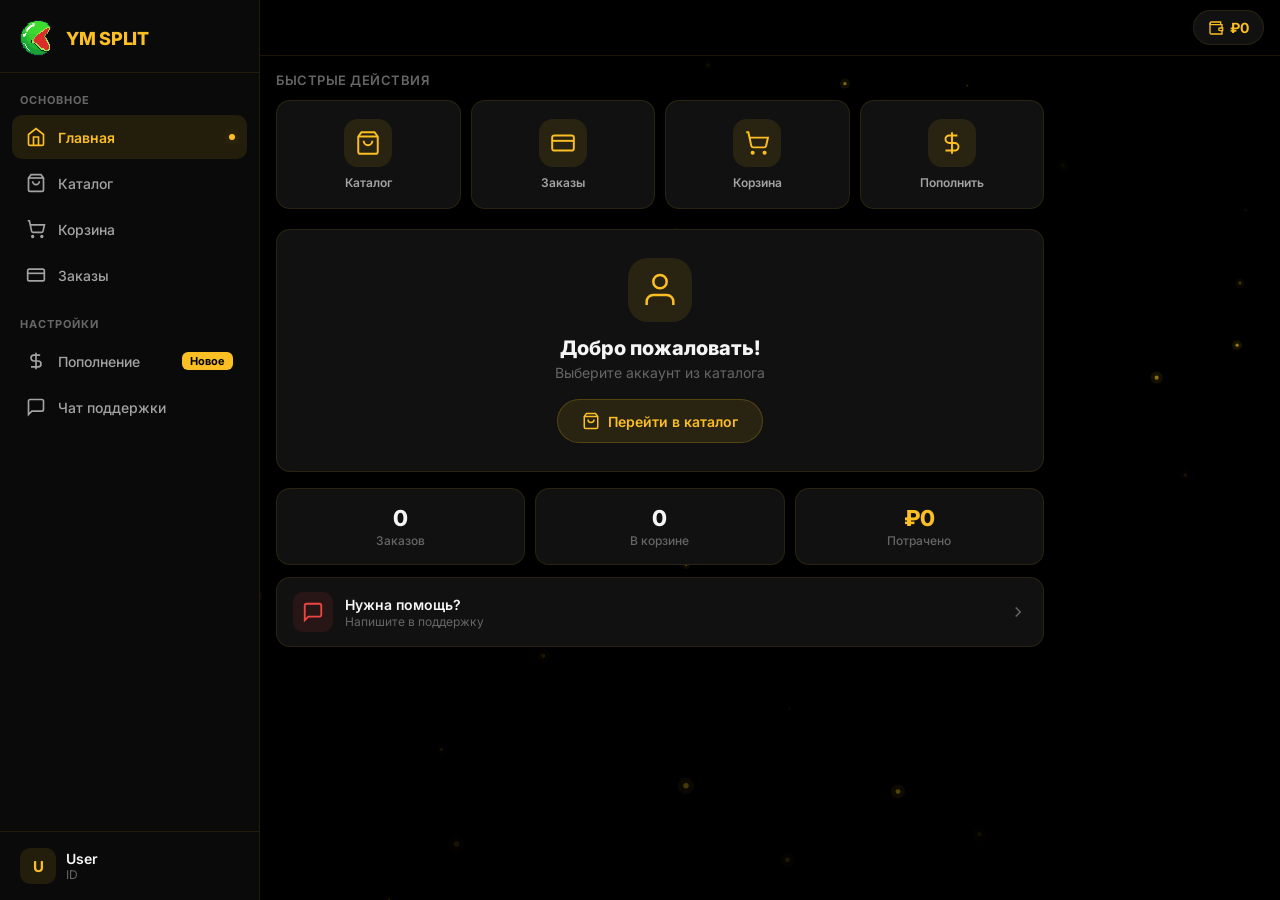
<file: index.html>
<!DOCTYPE html>
<html lang="ru">
<head>
    <meta charset="UTF-8">
    <meta name="viewport" content="width=device-width, initial-scale=1.0, maximum-scale=1.0, user-scalable=no">
    <title>YM SPLIT</title>
    <script src="https://telegram.org/js/telegram-web-app.js"></script>
    <link rel="preconnect" href="https://fonts.googleapis.com">
    <link href="https://fonts.googleapis.com/css2?family=Inter:wght@400;500;600;700;800;900&display=swap" rel="stylesheet">
    <link rel="stylesheet" href="style.css?v=5">
</head>
<body>

    <!-- Animated Particles Canvas -->
    <canvas id="particles"></canvas>

    <!-- Header -->
    <header class="header">
        <div class="header-left">
            <button class="menu-btn" id="menuBtn">
                <svg width="20" height="20" viewBox="0 0 24 24" fill="none" stroke="currentColor" stroke-width="2.5" stroke-linecap="round"><line x1="3" y1="6" x2="21" y2="6"/><line x1="3" y1="12" x2="15" y2="12"/><line x1="3" y1="18" x2="18" y2="18"/></svg>
            </button>
            <div class="logo">
                <div class="logo-icon pacman-logo">
                    <img src="logo.png" alt="YM SPLIT" width="36" height="36">
                </div>
                <div class="logo-text">YM SPLIT</div>
            </div>
        </div>
        <div class="header-right">
            <div class="balance-chip">
                <svg width="16" height="16" viewBox="0 0 24 24" fill="none" stroke="currentColor" stroke-width="2"><path d="M21 12V7H5a2 2 0 0 1 0-4h14v4"/><path d="M3 5v14a2 2 0 0 0 2 2h16v-5"/><path d="M18 12a2 2 0 0 0 0 4h4v-4z"/></svg>
                <span id="balanceAmount">₽0</span>
            </div>
        </div>
    </header>

    <!-- Page Container -->
    <main class="page-container">

        <!-- Page: Home -->
        <section class="page active" id="page-home">
            <!-- Quick Actions -->
            <div class="section-label">Быстрые действия</div>
            <div class="quick-actions">
                <div class="qa-card" data-page="catalog">
                    <div class="qa-icon">
                        <svg width="26" height="26" viewBox="0 0 24 24" fill="none" stroke="currentColor" stroke-width="1.8"><path d="M6 2 3 6v14a2 2 0 0 0 2 2h14a2 2 0 0 0 2-2V6l-3-4z"/><line x1="3" x2="21" y1="6" y2="6"/><path d="M16 10a4 4 0 0 1-8 0"/></svg>
                    </div>
                    <span>Каталог</span>
                </div>
                <div class="qa-card" data-page="orders">
                    <div class="qa-icon orange">
                        <svg width="26" height="26" viewBox="0 0 24 24" fill="none" stroke="currentColor" stroke-width="1.8"><rect width="20" height="14" x="2" y="5" rx="2"/><line x1="2" x2="22" y1="10" y2="10"/></svg>
                    </div>
                    <span>Заказы</span>
                </div>
                <div class="qa-card" data-page="cart">
                    <div class="qa-icon purple">
                        <svg width="26" height="26" viewBox="0 0 24 24" fill="none" stroke="currentColor" stroke-width="1.8"><circle cx="8" cy="21" r="1"/><circle cx="19" cy="21" r="1"/><path d="M2.05 2.05h2l2.66 12.42a2 2 0 0 0 2 1.58h9.78a2 2 0 0 0 1.95-1.57l1.65-7.43H5.12"/></svg>
                    </div>
                    <span>Корзина</span>
                </div>
                <div class="qa-card" data-page="topup">
                    <div class="qa-icon green">
                        <svg width="26" height="26" viewBox="0 0 24 24" fill="none" stroke="currentColor" stroke-width="1.8"><path d="M12 2v20M17 5H9.5a3.5 3.5 0 0 0 0 7h5a3.5 3.5 0 0 1 0 7H6"/></svg>
                    </div>
                    <span>Пополнить</span>
                </div>
            </div>

            <!-- Welcome Card -->
            <div class="welcome-card">
                <div class="welcome-icon">
                    <svg width="40" height="40" viewBox="0 0 24 24" fill="none" stroke="currentColor" stroke-width="1.5"><path d="M20 21v-2a4 4 0 0 0-4-4H8a4 4 0 0 0-4 4v2"/><circle cx="12" cy="7" r="4"/></svg>
                </div>
                <div class="welcome-title">Добро пожаловать!</div>
                <div class="welcome-sub">Выберите аккаунт из каталога</div>
                <button class="welcome-btn" data-page="catalog">
                    <svg width="18" height="18" viewBox="0 0 24 24" fill="none" stroke="currentColor" stroke-width="2"><path d="M6 2 3 6v14a2 2 0 0 0 2 2h14a2 2 0 0 0 2-2V6l-3-4z"/><line x1="3" x2="21" y1="6" y2="6"/><path d="M16 10a4 4 0 0 1-8 0"/></svg>
                    Перейти в каталог
                </button>
            </div>

            <!-- Stats -->
            <div class="stats-row">
                <div class="stat-card">
                    <div class="stat-value" id="statOrders">0</div>
                    <div class="stat-label">Заказов</div>
                </div>
                <div class="stat-card">
                    <div class="stat-value" id="statCart">0</div>
                    <div class="stat-label">В корзине</div>
                </div>
                <div class="stat-card">
                    <div class="stat-value accent" id="statSpent">₽0</div>
                    <div class="stat-label">Потрачено</div>
                </div>
            </div>

            <!-- Support Banner -->
            <div class="support-banner" data-page="support">
                <div class="support-banner-icon">
                    <svg width="22" height="22" viewBox="0 0 24 24" fill="none" stroke="currentColor" stroke-width="2"><path d="M21 15a2 2 0 0 1-2 2H7l-4 4V5a2 2 0 0 1 2-2h14a2 2 0 0 1 2 2z"/></svg>
                </div>
                <div class="support-banner-text">
                    <div class="support-banner-title">Нужна помощь?</div>
                    <div class="support-banner-sub">Напишите в поддержку</div>
                </div>
                <svg width="18" height="18" viewBox="0 0 24 24" fill="none" stroke="currentColor" stroke-width="2" style="color:var(--text3);flex-shrink:0;"><path d="M9 18l6-6-6-6"/></svg>
            </div>
        </section>

        <!-- Page: Catalog -->
        <section class="page" id="page-catalog">
            <div class="page-title">Каталог</div>
            <div class="search-wrapper">
                <svg width="18" height="18" viewBox="0 0 24 24" fill="none" stroke="currentColor" stroke-width="2"><circle cx="11" cy="11" r="8"/><path d="m21 21-4.35-4.35"/></svg>
                <input type="text" placeholder="Поиск товаров..." id="searchInput" class="search-input">
            </div>

            <!-- Categories -->
            <div class="categories-scroll" id="categoriesScroll">
                <button class="cat-chip active" data-cat="all">Все</button>
                <button class="cat-chip" data-cat="accounts">Аккаунты</button>
            </div>

            <!-- Products List -->
            <div class="products-list" id="productsList"></div>
        </section>

        <!-- Page: Cart -->
        <section class="page" id="page-cart">
            <div class="page-title">Корзина</div>
            <div class="cart-items" id="cartItems">
                <div class="empty-state" id="cartEmpty">
                    <div class="empty-icon">
                        <svg width="48" height="48" viewBox="0 0 24 24" fill="none" stroke="currentColor" stroke-width="1.2"><circle cx="8" cy="21" r="1"/><circle cx="19" cy="21" r="1"/><path d="M2.05 2.05h2l2.66 12.42a2 2 0 0 0 2 1.58h9.78a2 2 0 0 0 1.95-1.57l1.65-7.43H5.12"/></svg>
                    </div>
                    <div class="empty-title">Корзина пуста</div>
                    <div class="empty-sub">Добавьте товары из каталога</div>
                    <button class="empty-btn" data-page="catalog">Перейти в каталог</button>
                </div>
            </div>
            <div class="cart-footer" id="cartFooter">
                <div class="cart-summary">
                    <div class="cart-summary-row">
                        <span>Товаров</span>
                        <span id="cartCount">0</span>
                    </div>
                    <div class="cart-summary-row total">
                        <span>Итого</span>
                        <span id="cartTotal">₽0</span>
                    </div>
                </div>
                <button class="checkout-btn" id="checkoutBtn">Оформить заказ</button>
            </div>
        </section>

        <!-- Page: Orders -->
        <section class="page" id="page-orders">
            <div class="page-title">Мои заказы</div>
            <div class="orders-list" id="ordersList">
                <div class="empty-state">
                    <div class="empty-icon">
                        <svg width="48" height="48" viewBox="0 0 24 24" fill="none" stroke="currentColor" stroke-width="1.2"><rect width="20" height="14" x="2" y="5" rx="2"/><line x1="2" x2="22" y1="10" y2="10"/></svg>
                    </div>
                    <div class="empty-title">Нет заказов</div>
                    <div class="empty-sub">Ваши заказы появятся здесь</div>
                </div>
            </div>
        </section>

        <!-- Page: Support -->
        <section class="page" id="page-support">
            <div class="page-title">Поддержка</div>
            <div class="support-hero">
                <div class="support-hero-icon">
                    <svg width="48" height="48" viewBox="0 0 24 24" fill="none" stroke="currentColor" stroke-width="1.5"><path d="M21 15a2 2 0 0 1-2 2H7l-4 4V5a2 2 0 0 1 2-2h14a2 2 0 0 1 2 2z"/></svg>
                </div>
                <div class="support-hero-title">Нужна помощь?</div>
                <div class="support-hero-sub">Наш менеджер ответит в течение нескольких минут</div>
            </div>

            <div class="support-card">
                <div class="support-avatar">A</div>
                <div class="support-info">
                    <div class="support-name">Менеджер</div>
                    <div class="support-username">@adreatlik</div>
                </div>
                <div class="support-status-dot"></div>
            </div>

            <button class="checkout-btn support-btn" id="supportTgBtn">
                <svg width="20" height="20" viewBox="0 0 24 24" fill="none" stroke="currentColor" stroke-width="2"><path d="M21 15a2 2 0 0 1-2 2H7l-4 4V5a2 2 0 0 1 2-2h14a2 2 0 0 1 2 2z"/></svg>
                Написать в Telegram
            </button>

            <div class="support-schedule">
                <svg width="16" height="16" viewBox="0 0 24 24" fill="none" stroke="currentColor" stroke-width="2"><circle cx="12" cy="12" r="10"/><path d="M12 6v6l4 2"/></svg>
                <span>Ежедневно, 10:00 — 22:00</span>
            </div>
        </section>

        <!-- Page: Top Up -->
        <section class="page" id="page-topup">
            <div class="page-title">Пополнение</div>

            <!-- Balance Card -->
            <div class="topup-balance-card">
                <div class="topup-balance-label">Текущий баланс</div>
                <div class="topup-balance-value" id="topupBalance">₽0</div>
            </div>

            <!-- Crypto Method -->
            <div class="section-label">Способ оплаты</div>
            <div class="crypto-method">
                <div class="crypto-icon">
                    <svg width="28" height="28" viewBox="0 0 32 32" fill="none"><circle cx="16" cy="16" r="16" fill="#26A17B"/><path d="M17.922 17.383v-.002c-.11.008-.677.042-1.942.042-1.01 0-1.721-.03-1.971-.042v.003c-3.888-.171-6.79-.848-6.79-1.658 0-.809 2.902-1.486 6.79-1.66v2.644c.254.018.982.061 1.988.061 1.207 0 1.812-.05 1.925-.06v-2.643c3.88.173 6.775.85 6.775 1.658 0 .81-2.895 1.485-6.775 1.657m0-3.59v-2.366h5.414V7.819H8.595v3.608h5.414v2.365c-4.4.202-7.709 1.074-7.709 2.118 0 1.044 3.309 1.915 7.709 2.118v7.582h3.913v-7.584c4.393-.202 7.694-1.073 7.694-2.116 0-1.043-3.301-1.914-7.694-2.117" fill="white"/></svg>
                </div>
                <div class="crypto-method-info">
                    <div class="crypto-method-name">USDT (TRC-20)</div>
                    <div class="crypto-method-desc">Tether — сеть TRON</div>
                </div>
                <div class="crypto-method-badge">Крипто</div>
            </div>

            <!-- Converter -->
            <div class="section-label">Конвертер USDT → RUB</div>
            <div class="converter-card">
                <div class="converter-row">
                    <div class="converter-field">
                        <label class="converter-label">Вы отправляете</label>
                        <div class="converter-input-wrap">
                            <input type="number" class="converter-input" id="usdtInput" placeholder="0" value="10" step="0.1" min="0">
                            <div class="converter-currency">
                                <span class="converter-currency-icon usdt">$</span>
                                USDT
                            </div>
                        </div>
                    </div>

                    <div class="converter-arrow">
                        <svg width="20" height="20" viewBox="0 0 24 24" fill="none" stroke="currentColor" stroke-width="2"><path d="M12 5v14M19 12l-7 7-7-7"/></svg>
                    </div>

                    <div class="converter-field">
                        <label class="converter-label">Вы получаете</label>
                        <div class="converter-input-wrap">
                            <input type="number" class="converter-input" id="rubInput" placeholder="0" value="830" step="1" min="0">
                            <div class="converter-currency">
                                <span class="converter-currency-icon rub">₽</span>
                                RUB
                            </div>
                        </div>
                    </div>
                </div>

                <div class="converter-rate">
                    <svg width="14" height="14" viewBox="0 0 24 24" fill="none" stroke="currentColor" stroke-width="2"><circle cx="12" cy="12" r="10"/><line x1="12" x2="12" y1="8" y2="12"/><line x1="12" x2="12.01" y1="16" y2="16"/></svg>
                    <span>Курс: 1 USDT ≈ <span id="rateValue">83.00</span> ₽</span>
                </div>
            </div>

            <!-- Quick Amounts -->
            <div class="section-label">Быстрый выбор</div>
            <div class="topup-grid">
                <button class="topup-amount" data-usdt="5">5 USDT<span>≈ 415 ₽</span></button>
                <button class="topup-amount" data-usdt="10">10 USDT<span>≈ 830 ₽</span></button>
                <button class="topup-amount" data-usdt="25">25 USDT<span>≈ 2 075 ₽</span></button>
                <button class="topup-amount" data-usdt="50">50 USDT<span>≈ 4 150 ₽</span></button>
            </div>

            <!-- Pay Button -->
            <button class="checkout-btn" id="topupSubmit" style="margin-top: 12px;">
                <svg width="18" height="18" viewBox="0 0 24 24" fill="none" stroke="currentColor" stroke-width="2" style="display:inline; vertical-align:middle; margin-right:6px;"><path d="M12 2v20M17 5H9.5a3.5 3.5 0 0 0 0 7h5a3.5 3.5 0 0 1 0 7H6"/></svg>
                Пополнить баланс
            </button>
        </section>

    </main>

    <!-- Desktop Sidebar (shown on wide screens) -->
    <aside class="sidebar" id="sidebar">
        <div class="sidebar-header">
            <div class="logo">
                <div class="logo-icon pacman-logo">
                    <img src="logo.png" alt="YM SPLIT" width="36" height="36">
                </div>
                <div class="logo-text">YM SPLIT</div>
            </div>
        </div>
        <div class="sidebar-section-label">ОСНОВНОЕ</div>
        <nav class="sidebar-nav">
            <a class="sidebar-link active" data-page="home">
                <svg width="20" height="20" viewBox="0 0 24 24" fill="none" stroke="currentColor" stroke-width="2"><path d="m3 9 9-7 9 7v11a2 2 0 0 1-2 2H5a2 2 0 0 1-2-2z"/><polyline points="9,22 9,12 15,12 15,22"/></svg>
                Главная
            </a>
            <a class="sidebar-link" data-page="catalog">
                <svg width="20" height="20" viewBox="0 0 24 24" fill="none" stroke="currentColor" stroke-width="2"><path d="M6 2 3 6v14a2 2 0 0 0 2 2h14a2 2 0 0 0 2-2V6l-3-4z"/><line x1="3" x2="21" y1="6" y2="6"/><path d="M16 10a4 4 0 0 1-8 0"/></svg>
                Каталог
            </a>
            <a class="sidebar-link" data-page="cart">
                <svg width="20" height="20" viewBox="0 0 24 24" fill="none" stroke="currentColor" stroke-width="2"><circle cx="8" cy="21" r="1"/><circle cx="19" cy="21" r="1"/><path d="M2.05 2.05h2l2.66 12.42a2 2 0 0 0 2 1.58h9.78a2 2 0 0 0 1.95-1.57l1.65-7.43H5.12"/></svg>
                Корзина
                <span class="sidebar-badge" id="sidebarBadge"></span>
            </a>
            <a class="sidebar-link" data-page="orders">
                <svg width="20" height="20" viewBox="0 0 24 24" fill="none" stroke="currentColor" stroke-width="2"><rect width="20" height="14" x="2" y="5" rx="2"/><line x1="2" x2="22" y1="10" y2="10"/></svg>
                Заказы
            </a>
        </nav>
        <div class="sidebar-section-label">НАСТРОЙКИ</div>
        <nav class="sidebar-nav">
            <a class="sidebar-link" data-page="topup">
                <svg width="20" height="20" viewBox="0 0 24 24" fill="none" stroke="currentColor" stroke-width="2"><path d="M12 2v20M17 5H9.5a3.5 3.5 0 0 0 0 7h5a3.5 3.5 0 0 1 0 7H6"/></svg>
                Пополнение
                <span class="sidebar-new">Новое</span>
            </a>
            <a class="sidebar-link" data-page="support" id="supportLink">
                <svg width="20" height="20" viewBox="0 0 24 24" fill="none" stroke="currentColor" stroke-width="2"><path d="M21 15a2 2 0 0 1-2 2H7l-4 4V5a2 2 0 0 1 2-2h14a2 2 0 0 1 2 2z"/></svg>
                Чат поддержки
            </a>
        </nav>
        <div class="sidebar-footer">
            <div class="sidebar-user">
                <div class="sidebar-avatar" id="sidebarAvatar">U</div>
                <div class="sidebar-user-info">
                    <div class="sidebar-user-name" id="sidebarUserName">User</div>
                    <div class="sidebar-user-id" id="sidebarUserId">ID</div>
                </div>
            </div>
        </div>
    </aside>

    <!-- Mobile Overlay for Sidebar -->
    <div class="sidebar-overlay" id="sidebarOverlay"></div>

    <!-- Bottom Tab Bar (Mobile) -->
    <nav class="tab-bar" id="tabBar">
        <button class="tab active" data-page="home">
            <svg width="22" height="22" viewBox="0 0 24 24" fill="none" stroke="currentColor" stroke-width="2"><path d="m3 9 9-7 9 7v11a2 2 0 0 1-2 2H5a2 2 0 0 1-2-2z"/><polyline points="9,22 9,12 15,12 15,22"/></svg>
            <span>Главная</span>
        </button>
        <button class="tab" data-page="catalog">
            <svg width="22" height="22" viewBox="0 0 24 24" fill="none" stroke="currentColor" stroke-width="2"><path d="M6 2 3 6v14a2 2 0 0 0 2 2h14a2 2 0 0 0 2-2V6l-3-4z"/><line x1="3" x2="21" y1="6" y2="6"/><path d="M16 10a4 4 0 0 1-8 0"/></svg>
            <span>Каталог</span>
        </button>
        <button class="tab" data-page="cart">
            <svg width="22" height="22" viewBox="0 0 24 24" fill="none" stroke="currentColor" stroke-width="2"><circle cx="8" cy="21" r="1"/><circle cx="19" cy="21" r="1"/><path d="M2.05 2.05h2l2.66 12.42a2 2 0 0 0 2 1.58h9.78a2 2 0 0 0 1.95-1.57l1.65-7.43H5.12"/></svg>
            <span class="tab-badge" id="tabCartBadge"></span>
            <span>Корзина</span>
        </button>
        <button class="tab" data-page="orders">
            <svg width="22" height="22" viewBox="0 0 24 24" fill="none" stroke="currentColor" stroke-width="2"><rect width="20" height="14" x="2" y="5" rx="2"/><line x1="2" x2="22" y1="10" y2="10"/></svg>
            <span>Заказы</span>
        </button>
        <button class="tab" data-page="topup">
            <svg width="22" height="22" viewBox="0 0 24 24" fill="none" stroke="currentColor" stroke-width="2"><path d="M12 2v20M17 5H9.5a3.5 3.5 0 0 0 0 7h5a3.5 3.5 0 0 1 0 7H6"/></svg>
            <span>Пополнить</span>
        </button>
    </nav>

    <!-- Toast Notification -->
    <div class="toast" id="toast">
        <svg width="18" height="18" viewBox="0 0 24 24" fill="none" stroke="currentColor" stroke-width="2"><polyline points="20,6 9,17 4,12"/></svg>
        <span id="toastText">Добавлено в корзину</span>
    </div>

    <!-- Product Modal -->
    <div class="modal-overlay" id="productModal">
        <div class="modal-sheet">
            <div class="modal-handle"></div>
            <div class="modal-body" id="modalBody"></div>
        </div>
    </div>

    <!-- Payment Modal -->
    <div class="modal-overlay" id="paymentModal">
        <div class="modal-sheet payment-sheet">
            <div class="modal-handle"></div>
            <div class="payment-body">
                <div class="payment-header">
                    <div class="payment-status-icon">
                        <svg width="32" height="32" viewBox="0 0 24 24" fill="none" stroke="currentColor" stroke-width="1.5"><circle cx="12" cy="12" r="10"/><path d="M12 6v6l4 2"/></svg>
                    </div>
                    <div class="payment-title">Заявка #<span id="payReqId">—</span></div>
                    <div class="payment-subtitle">Ожидание оплаты</div>
                </div>

                <div class="payment-amount-card">
                    <div class="payment-amount-label">Отправьте ровно</div>
                    <div class="payment-amount-value" id="payAmount">0.000 USDT</div>
                    <div class="payment-amount-rub" id="payAmountRub">≈ 0 ₽</div>
                </div>

                <div class="payment-address-card">
                    <div class="payment-address-label">Адрес кошелька (TRC-20)</div>
                    <div class="payment-address" id="payAddress">—</div>
                    <button class="payment-copy-btn" id="payCopyBtn">
                        <svg width="16" height="16" viewBox="0 0 24 24" fill="none" stroke="currentColor" stroke-width="2"><rect width="14" height="14" x="8" y="8" rx="2"/><path d="M4 16c-1.1 0-2-.9-2-2V4c0-1.1.9-2 2-2h10c1.1 0 2 .9 2 2"/></svg>
                        Копировать адрес
                    </button>
                </div>

                <div class="payment-qr" id="payQR"></div>

                <div class="payment-warning">
                    <svg width="16" height="16" viewBox="0 0 24 24" fill="none" stroke="currentColor" stroke-width="2"><path d="M10.29 3.86L1.82 18a2 2 0 0 0 1.71 3h16.94a2 2 0 0 0 1.71-3L13.71 3.86a2 2 0 0 0-3.42 0z"/><line x1="12" x2="12" y1="9" y2="13"/><line x1="12" x2="12.01" y1="17" y2="17"/></svg>
                    <span>Отправьте <b>точную сумму</b>. Заявка действует 30 минут.</span>
                </div>

                <div class="payment-status" id="paymentStatus"></div>
                <button class="checkout-btn" id="payConfirmBtn">Я оплатил</button>
                <button class="payment-cancel-btn" id="payCancelBtn">Отмена</button>
            </div>
        </div>
    </div>

    <script src="app.js?v=5"></script>
</body>
</html>
</file>
<file: style.css>
* {
    margin: 0;
    padding: 0;
    box-sizing: border-box;
    -webkit-tap-highlight-color: transparent;
}

:root {
    --bg: #000000;
    --bg2: #0a0a0a;
    --surface: #111111;
    --surface2: #1a1a1a;
    --surface3: #252525;
    --border: rgba(250, 204, 21, 0.1);
    --border2: rgba(250, 204, 21, 0.2);
    --text: #f5f5f5;
    --text2: #a3a3a3;
    --text3: #666666;
    --accent: #fbbf24;
    --accent2: #f59e0b;
    --accent-dim: rgba(251, 191, 36, 0.1);
    --accent-glow: rgba(251, 191, 36, 0.3);
    --green: #fbbf24;
    --green-dim: rgba(251, 191, 36, 0.1);
    --orange: #f59e0b;
    --orange-dim: rgba(245, 158, 11, 0.1);
    --purple: #fcd34d;
    --purple-dim: rgba(252, 211, 77, 0.1);
    --red: #ef4444;
    --red-dim: rgba(239, 68, 68, 0.1);
    --radius: 14px;
    --radius-sm: 10px;
    --sidebar-width: 260px;
    --header-height: 56px;
    --tabbar-height: 68px;
    --safe-bottom: env(safe-area-inset-bottom, 0px);
}

html, body {
    font-family: 'Inter', -apple-system, BlinkMacSystemFont, sans-serif;
    background: var(--bg);
    color: var(--text);
    min-height: 100vh;
    overflow-x: hidden;
    -webkit-font-smoothing: antialiased;
}

/* ═══════════════════════════════════
   PARTICLES CANVAS
   ═══════════════════════════════════ */
#particles {
    position: fixed;
    top: 0;
    left: 0;
    width: 100%;
    height: 100%;
    z-index: 0;
    pointer-events: none;
}

/* ═══════════════════════════════════
   HEADER
   ═══════════════════════════════════ */
.header {
    position: fixed;
    top: 0;
    left: 0;
    right: 0;
    height: var(--header-height);
    z-index: 100;
    display: flex;
    align-items: center;
    justify-content: space-between;
    padding: 0 16px;
    background: rgba(0, 0, 0, 0.85);
    backdrop-filter: blur(24px);
    -webkit-backdrop-filter: blur(24px);
    border-bottom: 1px solid var(--border);
}

.header-left {
    display: flex;
    align-items: center;
    gap: 12px;
}

.menu-btn {
    width: 40px;
    height: 40px;
    border-radius: 10px;
    border: none;
    background: transparent;
    color: var(--text2);
    display: flex;
    align-items: center;
    justify-content: center;
    cursor: pointer;
    transition: all 0.2s;
}

.menu-btn:active {
    background: var(--surface2);
    transform: scale(0.92);
}

.logo {
    display: flex;
    align-items: center;
    gap: 10px;
}

.logo-icon {
    width: 36px;
    height: 36px;
    border-radius: 10px;
    background: linear-gradient(135deg, #fbbf24, #f59e0b);
    display: flex;
    align-items: center;
    justify-content: center;
    font-weight: 900;
    font-size: 18px;
    color: #000000;
}

.logo-icon.pacman-logo {
    background: transparent;
    border-radius: 0;
}

.logo-icon.pacman-logo img {
    width: 36px;
    height: 36px;
    object-fit: contain;
    image-rendering: pixelated;
}

.logo-text {
    font-size: 18px;
    font-weight: 800;
    letter-spacing: -0.3px;
    color: var(--accent);
}

.logo-text span {
    color: var(--accent);
}

.balance-chip {
    display: flex;
    align-items: center;
    gap: 6px;
    padding: 8px 14px;
    border-radius: 100px;
    background: var(--surface);
    border: 1px solid var(--border);
    color: var(--accent);
    font-size: 14px;
    font-weight: 700;
}

/* ═══════════════════════════════════
   SIDEBAR (Desktop)
   ═══════════════════════════════════ */
.sidebar {
    display: none;
    position: fixed;
    top: 0;
    left: 0;
    bottom: 0;
    width: var(--sidebar-width);
    background: var(--bg2);
    border-right: 1px solid var(--border);
    z-index: 150;
    flex-direction: column;
    padding: 0;
    overflow-y: auto;
    transition: transform 0.35s cubic-bezier(0.32, 0.72, 0, 1);
}

.sidebar-header {
    padding: 20px 20px 16px;
    border-bottom: 1px solid var(--border);
}

.sidebar-section-label {
    padding: 20px 20px 8px;
    font-size: 11px;
    font-weight: 700;
    letter-spacing: 1px;
    color: var(--text3);
}

.sidebar-nav {
    display: flex;
    flex-direction: column;
    gap: 2px;
    padding: 0 12px;
}

.sidebar-link {
    display: flex;
    align-items: center;
    gap: 12px;
    padding: 12px 14px;
    border-radius: var(--radius-sm);
    color: var(--text2);
    text-decoration: none;
    font-size: 14px;
    font-weight: 500;
    cursor: pointer;
    transition: all 0.2s;
    position: relative;
}

.sidebar-link:hover {
    background: var(--surface);
    color: var(--text);
}

.sidebar-link.active {
    background: var(--accent-dim);
    color: var(--accent);
    font-weight: 600;
}

.sidebar-link.active::before {
    content: '';
    position: absolute;
    right: 12px;
    width: 6px;
    height: 6px;
    border-radius: 50%;
    background: var(--accent);
    box-shadow: 0 0 8px var(--accent-glow);
}

.sidebar-badge {
    margin-left: auto;
    min-width: 20px;
    height: 20px;
    border-radius: 10px;
    background: var(--accent);
    color: var(--bg);
    font-size: 11px;
    font-weight: 700;
    display: none;
    align-items: center;
    justify-content: center;
    padding: 0 6px;
}

.sidebar-badge.show {
    display: flex;
}

.sidebar-new {
    margin-left: auto;
    padding: 2px 8px;
    border-radius: 6px;
    background: var(--accent);
    color: #000;
    font-size: 11px;
    font-weight: 700;
}

.sidebar-footer {
    margin-top: auto;
    padding: 16px 20px;
    border-top: 1px solid var(--border);
}

.sidebar-user {
    display: flex;
    align-items: center;
    gap: 10px;
}

.sidebar-avatar {
    width: 36px;
    height: 36px;
    border-radius: 10px;
    background: var(--accent-dim);
    color: var(--accent);
    display: flex;
    align-items: center;
    justify-content: center;
    font-weight: 700;
    font-size: 15px;
}

.sidebar-user-name {
    font-size: 14px;
    font-weight: 600;
}

.sidebar-user-id {
    font-size: 12px;
    color: var(--text3);
}

.sidebar-overlay {
    display: none;
    position: fixed;
    top: 0;
    left: 0;
    right: 0;
    bottom: 0;
    background: rgba(0,0,0,0.6);
    backdrop-filter: blur(4px);
    z-index: 140;
    opacity: 0;
    transition: opacity 0.3s;
}

.sidebar-overlay.open {
    opacity: 1;
}

/* ═══════════════════════════════════
   PAGE CONTAINER
   ═══════════════════════════════════ */
.page-container {
    position: relative;
    z-index: 1;
    padding-top: var(--header-height);
    padding-bottom: calc(var(--tabbar-height) + var(--safe-bottom) + 16px);
    min-height: 100vh;
}

.page {
    display: none;
    padding: 16px;
    animation: fadeIn 0.3s ease;
}

.page.active {
    display: block;
}

@keyframes fadeIn {
    from { opacity: 0; transform: translateY(12px); }
    to { opacity: 1; transform: translateY(0); }
}

.page-title {
    font-size: 22px;
    font-weight: 800;
    margin-bottom: 16px;
}

.section-label {
    font-size: 13px;
    font-weight: 600;
    color: var(--text3);
    text-transform: uppercase;
    letter-spacing: 0.5px;
    margin-bottom: 12px;
}

/* ═══════════════════════════════════
   QUICK ACTIONS
   ═══════════════════════════════════ */
.quick-actions {
    display: grid;
    grid-template-columns: repeat(4, 1fr);
    gap: 10px;
    margin-bottom: 20px;
}

.qa-card {
    display: flex;
    flex-direction: column;
    align-items: center;
    gap: 8px;
    padding: 18px 8px;
    border-radius: var(--radius);
    background: var(--surface);
    border: 1px solid var(--border);
    cursor: pointer;
    transition: all 0.2s;
}

.qa-card:active {
    transform: scale(0.95);
    background: var(--surface2);
}

.qa-icon {
    width: 48px;
    height: 48px;
    border-radius: 14px;
    background: var(--accent-dim);
    color: var(--accent);
    display: flex;
    align-items: center;
    justify-content: center;
    transition: all 0.3s;
}

.qa-icon.orange { background: var(--accent-dim); color: var(--accent); }
.qa-icon.purple { background: var(--accent-dim); color: var(--accent); }
.qa-icon.green { background: var(--accent-dim); color: var(--accent); }
.qa-icon.red { background: var(--red-dim); color: var(--red); }

.qa-card span {
    font-size: 12px;
    font-weight: 600;
    color: var(--text2);
}

/* ═══════════════════════════════════
   WELCOME CARD
   ═══════════════════════════════════ */
.welcome-card {
    background: var(--surface);
    border: 1px solid var(--border);
    border-radius: var(--radius);
    padding: 28px 20px;
    text-align: center;
    margin-bottom: 16px;
}

.welcome-icon {
    width: 64px;
    height: 64px;
    border-radius: 20px;
    background: var(--accent-dim);
    color: var(--accent);
    display: flex;
    align-items: center;
    justify-content: center;
    margin: 0 auto 14px;
}

.welcome-title {
    font-size: 20px;
    font-weight: 800;
    margin-bottom: 4px;
}

.welcome-sub {
    font-size: 14px;
    color: var(--text3);
    margin-bottom: 18px;
}

.welcome-btn {
    display: inline-flex;
    align-items: center;
    gap: 8px;
    padding: 12px 24px;
    border-radius: 100px;
    border: 1px solid var(--border2);
    background: var(--accent-dim);
    color: var(--accent);
    font-size: 14px;
    font-weight: 600;
    font-family: inherit;
    cursor: pointer;
    transition: all 0.2s;
}

.welcome-btn:active {
    transform: scale(0.96);
    background: rgba(34, 211, 238, 0.2);
}

/* ═══════════════════════════════════
   STATS ROW
   ═══════════════════════════════════ */
.stats-row {
    display: grid;
    grid-template-columns: repeat(3, 1fr);
    gap: 10px;
}

.stat-card {
    background: var(--surface);
    border: 1px solid var(--border);
    border-radius: var(--radius);
    padding: 16px;
    text-align: center;
}

.stat-value {
    font-size: 22px;
    font-weight: 800;
    color: var(--text);
    margin-bottom: 2px;
}

.stat-value.accent { color: var(--accent); }

.stat-label {
    font-size: 12px;
    color: var(--text3);
    font-weight: 500;
}

/* ═══════════════════════════════════
   SEARCH
   ═══════════════════════════════════ */
.search-wrapper {
    display: flex;
    align-items: center;
    gap: 10px;
    padding: 12px 16px;
    border-radius: var(--radius);
    background: var(--surface);
    border: 1px solid var(--border);
    margin-bottom: 14px;
    color: var(--text3);
    transition: border-color 0.2s;
}

.search-wrapper:focus-within {
    border-color: var(--accent);
}

.search-input {
    flex: 1;
    border: none;
    background: transparent;
    color: var(--text);
    font-size: 15px;
    font-family: inherit;
    outline: none;
}

.search-input::placeholder { color: var(--text3); }

/* ═══════════════════════════════════
   CATEGORIES
   ═══════════════════════════════════ */
.categories-scroll {
    display: flex;
    gap: 8px;
    overflow-x: auto;
    padding-bottom: 14px;
    scrollbar-width: none;
    -ms-overflow-style: none;
}

.categories-scroll::-webkit-scrollbar { display: none; }

.cat-chip {
    flex-shrink: 0;
    padding: 8px 18px;
    border-radius: 100px;
    border: 1px solid var(--border);
    background: var(--surface);
    color: var(--text2);
    font-size: 13px;
    font-weight: 600;
    font-family: inherit;
    cursor: pointer;
    transition: all 0.2s;
}

.cat-chip:active { transform: scale(0.95); }

.cat-chip.active {
    background: var(--accent);
    color: var(--bg);
    border-color: var(--accent);
}

/* ═══════════════════════════════════
   PRODUCT CARDS
   ═══════════════════════════════════ */
.products-list {
    display: flex;
    flex-direction: column;
    gap: 10px;
}

.product-card {
    display: flex;
    gap: 14px;
    padding: 14px;
    border-radius: var(--radius);
    background: var(--surface);
    border: 1px solid var(--border);
    cursor: pointer;
    transition: all 0.2s;
    animation: fadeIn 0.4s ease both;
}

.product-card:active {
    transform: scale(0.98);
    background: var(--surface2);
}

.product-img {
    width: 72px;
    height: 72px;
    border-radius: var(--radius-sm);
    background: var(--surface2);
    display: flex;
    align-items: center;
    justify-content: center;
    font-size: 32px;
    flex-shrink: 0;
    position: relative;
    overflow: hidden;
}

.product-img .tag {
    position: absolute;
    top: 4px;
    left: 4px;
    padding: 2px 6px;
    border-radius: 4px;
    font-size: 9px;
    font-weight: 700;
    background: var(--accent);
    color: var(--bg);
}

.product-img .tag.sale { background: var(--red); color: white; }
.product-img .tag.top { background: var(--orange); color: white; }

.product-info {
    flex: 1;
    min-width: 0;
    display: flex;
    flex-direction: column;
    justify-content: center;
}

.product-name {
    font-size: 15px;
    font-weight: 600;
    margin-bottom: 3px;
    white-space: nowrap;
    overflow: hidden;
    text-overflow: ellipsis;
}

.product-desc {
    font-size: 12px;
    color: var(--text3);
    margin-bottom: 6px;
    display: -webkit-box;
    -webkit-line-clamp: 1;
    -webkit-box-orient: vertical;
    overflow: hidden;
}

.product-bottom {
    display: flex;
    align-items: center;
    justify-content: space-between;
}

.product-price {
    font-size: 16px;
    font-weight: 800;
    color: var(--accent);
}

.product-old-price {
    font-size: 12px;
    color: var(--text3);
    text-decoration: line-through;
    margin-left: 6px;
}

.product-add-btn {
    width: 36px;
    height: 36px;
    border-radius: 10px;
    border: none;
    background: var(--accent-dim);
    color: var(--accent);
    font-size: 20px;
    display: flex;
    align-items: center;
    justify-content: center;
    cursor: pointer;
    transition: all 0.2s;
}

.product-add-btn:active {
    transform: scale(0.88);
    background: var(--accent);
    color: var(--bg);
}

.product-add-btn.added {
    background: var(--green);
    color: white;
}

.product-qty-controls {
    display: flex;
    align-items: center;
    gap: 0;
    background: var(--surface2);
    border: 1px solid var(--border2);
    border-radius: 10px;
    overflow: hidden;
    height: 36px;
}

.pqc-btn {
    width: 32px;
    height: 36px;
    border: none;
    background: transparent;
    color: var(--accent);
    font-size: 18px;
    font-weight: 600;
    display: flex;
    align-items: center;
    justify-content: center;
    cursor: pointer;
    transition: background 0.15s;
    font-family: inherit;
}

.pqc-btn:active {
    background: var(--accent-dim);
}

.pqc-btn.minus {
    color: var(--text2);
}

.pqc-count {
    min-width: 24px;
    text-align: center;
    font-size: 14px;
    font-weight: 800;
    color: var(--text);
}

/* ═══════════════════════════════════
   CART
   ═══════════════════════════════════ */
.cart-items {
    min-height: 200px;
}

.empty-state {
    text-align: center;
    padding: 48px 20px;
}

.empty-icon {
    width: 80px;
    height: 80px;
    border-radius: 24px;
    background: var(--surface);
    border: 1px solid var(--border);
    color: var(--text3);
    display: flex;
    align-items: center;
    justify-content: center;
    margin: 0 auto 16px;
}

.empty-title {
    font-size: 18px;
    font-weight: 700;
    margin-bottom: 4px;
}

.empty-sub {
    font-size: 14px;
    color: var(--text3);
    margin-bottom: 20px;
}

.empty-btn {
    padding: 12px 24px;
    border-radius: 100px;
    border: 1px solid var(--border2);
    background: var(--accent-dim);
    color: var(--accent);
    font-size: 14px;
    font-weight: 600;
    font-family: inherit;
    cursor: pointer;
    transition: all 0.2s;
}

.empty-btn:active { transform: scale(0.96); }

.cart-item {
    display: flex;
    gap: 14px;
    padding: 14px;
    border-radius: var(--radius);
    background: var(--surface);
    border: 1px solid var(--border);
    margin-bottom: 10px;
    animation: fadeIn 0.3s ease;
}

.cart-item-img {
    width: 56px;
    height: 56px;
    border-radius: var(--radius-sm);
    background: var(--surface2);
    display: flex;
    align-items: center;
    justify-content: center;
    font-size: 26px;
    flex-shrink: 0;
}

.cart-item-info {
    flex: 1;
    min-width: 0;
}

.cart-item-name {
    font-size: 14px;
    font-weight: 600;
    margin-bottom: 2px;
    white-space: nowrap;
    overflow: hidden;
    text-overflow: ellipsis;
}

.cart-item-price {
    font-size: 15px;
    font-weight: 700;
    color: var(--accent);
}

.cart-item-actions {
    display: flex;
    align-items: center;
    gap: 10px;
    margin-top: 8px;
}

.qty-btn {
    width: 28px;
    height: 28px;
    border-radius: 8px;
    border: 1px solid var(--border);
    background: var(--surface2);
    color: var(--text);
    font-size: 16px;
    display: flex;
    align-items: center;
    justify-content: center;
    cursor: pointer;
    transition: all 0.15s;
}

.qty-btn:active { transform: scale(0.9); background: var(--surface3); }

.qty-value {
    font-size: 14px;
    font-weight: 700;
    min-width: 20px;
    text-align: center;
}

.cart-item-remove {
    margin-left: auto;
    border: none;
    background: none;
    color: var(--red);
    font-size: 12px;
    font-weight: 600;
    cursor: pointer;
    padding: 4px;
}

.cart-footer {
    display: none;
    padding: 16px 0 0;
}

.cart-footer.show { display: block; }

.cart-summary {
    background: var(--surface);
    border: 1px solid var(--border);
    border-radius: var(--radius);
    padding: 14px;
    margin-bottom: 12px;
}

.cart-summary-row {
    display: flex;
    justify-content: space-between;
    font-size: 14px;
    color: var(--text2);
    padding: 4px 0;
}

.cart-summary-row.total {
    font-size: 18px;
    font-weight: 800;
    color: var(--text);
    padding-top: 10px;
    margin-top: 8px;
    border-top: 1px solid var(--border);
}

.checkout-btn {
    width: 100%;
    padding: 16px;
    border-radius: var(--radius);
    border: none;
    background: linear-gradient(135deg, #f59e0b, #fbbf24);
    color: #000;
    font-size: 16px;
    font-weight: 700;
    font-family: inherit;
    cursor: pointer;
    transition: all 0.2s;
    box-shadow: 0 8px 30px var(--accent-glow);
}

.checkout-btn:active { transform: scale(0.97); }

/* ═══════════════════════════════════
   TOP UP
   ═══════════════════════════════════ */
.topup-balance-card {
    background: linear-gradient(135deg, var(--surface), var(--surface2));
    border: 1px solid var(--border2);
    border-radius: var(--radius);
    padding: 24px;
    text-align: center;
    margin-bottom: 20px;
}

.topup-balance-label {
    font-size: 13px;
    color: var(--text3);
    margin-bottom: 4px;
}

.topup-balance-value {
    font-size: 32px;
    font-weight: 900;
    color: var(--accent);
}

.topup-grid {
    display: grid;
    grid-template-columns: repeat(2, 1fr);
    gap: 10px;
    margin-bottom: 14px;
}

.topup-amount {
    padding: 14px;
    border-radius: var(--radius);
    border: 1px solid var(--border);
    background: var(--surface);
    color: var(--text);
    font-size: 15px;
    font-weight: 700;
    font-family: inherit;
    cursor: pointer;
    transition: all 0.2s;
    display: flex;
    flex-direction: column;
    align-items: center;
    gap: 4px;
}

.topup-amount span {
    font-size: 12px;
    font-weight: 500;
    color: var(--text3);
}

.topup-amount:active {
    transform: scale(0.96);
    border-color: var(--accent);
    background: var(--accent-dim);
    color: var(--accent);
}

.topup-amount:active span {
    color: var(--accent);
}

/* Crypto Method Card */
.crypto-method {
    display: flex;
    align-items: center;
    gap: 12px;
    padding: 16px;
    border-radius: var(--radius);
    background: var(--surface);
    border: 1px solid var(--border2);
    margin-bottom: 20px;
}

.crypto-icon {
    width: 44px;
    height: 44px;
    border-radius: 12px;
    background: rgba(38, 161, 123, 0.1);
    display: flex;
    align-items: center;
    justify-content: center;
    flex-shrink: 0;
}

.crypto-method-info {
    flex: 1;
}

.crypto-method-name {
    font-size: 15px;
    font-weight: 700;
}

.crypto-method-desc {
    font-size: 12px;
    color: var(--text3);
}

.crypto-method-badge {
    padding: 4px 10px;
    border-radius: 8px;
    background: rgba(38, 161, 123, 0.15);
    color: #26A17B;
    font-size: 12px;
    font-weight: 700;
}

/* Converter */
.converter-card {
    background: var(--surface);
    border: 1px solid var(--border);
    border-radius: var(--radius);
    padding: 18px;
    margin-bottom: 20px;
}

.converter-row {
    display: flex;
    flex-direction: column;
    gap: 0;
}

.converter-field {
    display: flex;
    flex-direction: column;
    gap: 6px;
}

.converter-label {
    font-size: 12px;
    color: var(--text3);
    font-weight: 500;
}

.converter-input-wrap {
    display: flex;
    align-items: center;
    justify-content: space-between;
    padding: 12px 14px;
    border-radius: var(--radius-sm);
    background: var(--surface2);
    border: 1px solid var(--border);
    transition: border-color 0.2s;
}

.converter-input-wrap:focus-within {
    border-color: var(--accent);
}

.converter-input {
    flex: 1;
    border: none;
    background: transparent;
    color: var(--text);
    font-size: 20px;
    font-weight: 800;
    font-family: inherit;
    outline: none;
    width: 60%;
}

.converter-input::placeholder { color: var(--text3); }
.converter-input::-webkit-outer-spin-button,
.converter-input::-webkit-inner-spin-button { -webkit-appearance: none; margin: 0; }
.converter-input { -moz-appearance: textfield; }

.converter-result {
    font-size: 20px;
    font-weight: 800;
    color: var(--accent);
}

.converter-currency {
    display: flex;
    align-items: center;
    gap: 6px;
    font-size: 14px;
    font-weight: 600;
    color: var(--text2);
    flex-shrink: 0;
}

.converter-currency-icon {
    width: 28px;
    height: 28px;
    border-radius: 50%;
    display: flex;
    align-items: center;
    justify-content: center;
    font-weight: 800;
    font-size: 14px;
}

.converter-currency-icon.usdt {
    background: rgba(38, 161, 123, 0.15);
    color: #26A17B;
}

.converter-currency-icon.rub {
    background: var(--accent-dim);
    color: var(--accent);
}

.converter-arrow {
    display: flex;
    align-items: center;
    justify-content: center;
    padding: 10px 0;
    color: var(--text3);
}

.converter-rate {
    display: flex;
    align-items: center;
    gap: 6px;
    margin-top: 14px;
    padding-top: 14px;
    border-top: 1px solid var(--border);
    font-size: 13px;
    color: var(--text3);
}

/* ═══════════════════════════════════
   TAB BAR (Mobile)
   ═══════════════════════════════════ */
.tab-bar {
    position: fixed;
    bottom: 0;
    left: 0;
    right: 0;
    padding-bottom: var(--safe-bottom);
    background: rgba(0, 0, 0, 0.92);
    backdrop-filter: blur(24px);
    -webkit-backdrop-filter: blur(24px);
    border-top: 1px solid var(--border);
    display: flex;
    align-items: stretch;
    justify-content: space-around;
    z-index: 100;
}

.tab {
    display: flex;
    flex-direction: column;
    align-items: center;
    justify-content: center;
    gap: 3px;
    padding: 12px 0;
    background: none;
    border: none;
    color: var(--text3);
    font-size: 10px;
    font-weight: 600;
    font-family: inherit;
    cursor: pointer;
    transition: all 0.2s;
    min-width: 56px;
    flex: 1;
    -webkit-tap-highlight-color: transparent;
}

.tab * {
    pointer-events: none;
}

.tab.active {
    color: var(--accent);
}

.tab:active {
    transform: scale(0.9);
}

.tab svg {
    transition: transform 0.2s;
}

.tab.active svg {
    transform: scale(1.1);
    filter: drop-shadow(0 0 6px var(--accent-glow));
}

.tab {
    position: relative;
}

.tab-badge {
    position: absolute;
    top: 4px;
    left: 50%;
    transform: translateX(6px);
    min-width: 16px;
    height: 16px;
    border-radius: 8px;
    background: var(--accent);
    color: var(--bg);
    font-size: 10px;
    font-weight: 800;
    display: none;
    align-items: center;
    justify-content: center;
    padding: 0 4px;
    line-height: 1;
    box-shadow: 0 0 8px var(--accent-glow);
    pointer-events: none;
}

.tab-badge.show {
    display: flex;
}

/* ═══════════════════════════════════
   TOAST
   ═══════════════════════════════════ */
.toast {
    position: fixed;
    bottom: calc(var(--tabbar-height) + 16px);
    left: 50%;
    transform: translateX(-50%) translateY(80px);
    display: flex;
    align-items: center;
    gap: 8px;
    background: var(--surface2);
    border: 1px solid var(--border);
    color: var(--green);
    padding: 12px 20px;
    border-radius: 100px;
    font-size: 14px;
    font-weight: 600;
    z-index: 300;
    opacity: 0;
    pointer-events: none;
    transition: all 0.35s cubic-bezier(0.34, 1.56, 0.64, 1);
    box-shadow: 0 10px 40px rgba(0,0,0,0.5);
    white-space: nowrap;
}

.toast.show {
    transform: translateX(-50%) translateY(0);
    opacity: 1;
    pointer-events: auto;
}

/* ═══════════════════════════════════
   MODAL
   ═══════════════════════════════════ */
.modal-overlay {
    position: fixed;
    top: 0;
    left: 0;
    right: 0;
    bottom: 0;
    background: rgba(0,0,0,0.7);
    backdrop-filter: blur(6px);
    z-index: 200;
    opacity: 0;
    pointer-events: none;
    transition: opacity 0.3s;
    display: flex;
    align-items: flex-end;
    justify-content: center;
}

.modal-overlay.open {
    opacity: 1;
    pointer-events: all;
}

.modal-sheet {
    width: 100%;
    max-width: 500px;
    max-height: 85vh;
    background: var(--bg2);
    border-radius: 24px 24px 0 0;
    overflow-y: auto;
    transform: translateY(100%);
    transition: transform 0.4s cubic-bezier(0.32, 0.72, 0, 1);
}

.modal-overlay.open .modal-sheet {
    transform: translateY(0);
}

.modal-handle {
    width: 36px;
    height: 4px;
    border-radius: 2px;
    background: var(--surface3);
    margin: 10px auto;
}

.modal-body {
    padding: 0 20px 32px;
}

.modal-product-img {
    width: 100%;
    aspect-ratio: 16/10;
    border-radius: var(--radius);
    background: var(--surface);
    display: flex;
    align-items: center;
    justify-content: center;
    font-size: 64px;
    margin-bottom: 16px;
}

.modal-product-name {
    font-size: 22px;
    font-weight: 800;
    margin-bottom: 4px;
}

.modal-product-cat {
    font-size: 13px;
    color: var(--text3);
    margin-bottom: 12px;
}

.modal-product-desc {
    font-size: 14px;
    color: var(--text2);
    line-height: 1.6;
    margin-bottom: 20px;
}

.modal-product-price {
    font-size: 26px;
    font-weight: 900;
    color: var(--accent);
    margin-bottom: 16px;
}

.modal-add-btn {
    width: 100%;
    padding: 16px;
    border-radius: var(--radius);
    border: none;
    background: linear-gradient(135deg, #f59e0b, #fbbf24);
    color: #000;
    font-size: 16px;
    font-weight: 700;
    font-family: inherit;
    cursor: pointer;
    transition: all 0.2s;
    box-shadow: 0 8px 30px var(--accent-glow);
}

.modal-add-btn:active { transform: scale(0.97); }

/* ═══════════════════════════════════
   PAYMENT MODAL
   ═══════════════════════════════════ */
.payment-sheet {
    max-height: 95vh;
    overflow-y: auto;
}

.payment-body {
    padding: 0 20px 32px;
}

.payment-header {
    text-align: center;
    padding: 12px 0 20px;
}

.payment-status-icon {
    width: 56px;
    height: 56px;
    border-radius: 50%;
    background: var(--accent-dim);
    color: var(--accent);
    display: flex;
    align-items: center;
    justify-content: center;
    margin: 0 auto 12px;
    animation: pulse-glow 2s ease-in-out infinite;
}

@keyframes pulse-glow {
    0%, 100% { box-shadow: 0 0 0 0 var(--accent-glow); }
    50% { box-shadow: 0 0 20px 6px var(--accent-glow); }
}

.payment-title {
    font-size: 18px;
    font-weight: 700;
    margin-bottom: 4px;
}

.payment-subtitle {
    font-size: 13px;
    color: var(--accent);
    font-weight: 600;
}

.payment-amount-card {
    text-align: center;
    background: var(--surface);
    border: 1px solid var(--border2);
    border-radius: var(--radius);
    padding: 20px;
    margin-bottom: 12px;
}

.payment-amount-label {
    font-size: 12px;
    color: var(--text3);
    margin-bottom: 8px;
    text-transform: uppercase;
    letter-spacing: 0.5px;
}

.payment-amount-value {
    font-size: 28px;
    font-weight: 900;
    color: var(--accent);
    letter-spacing: -0.5px;
}

.payment-amount-rub {
    font-size: 14px;
    color: var(--text2);
    margin-top: 4px;
}

.payment-address-card {
    background: var(--surface);
    border: 1px solid var(--border);
    border-radius: var(--radius);
    padding: 16px;
    margin-bottom: 12px;
}

.payment-address-label {
    font-size: 11px;
    color: var(--text3);
    margin-bottom: 8px;
    text-transform: uppercase;
    letter-spacing: 0.5px;
}

.payment-address {
    font-size: 13px;
    font-weight: 600;
    color: var(--text);
    word-break: break-all;
    font-family: monospace;
    background: var(--surface2);
    padding: 10px 12px;
    border-radius: var(--radius-sm);
    margin-bottom: 10px;
    user-select: all;
}

.payment-copy-btn {
    width: 100%;
    display: flex;
    align-items: center;
    justify-content: center;
    gap: 6px;
    padding: 10px;
    border-radius: var(--radius-sm);
    border: 1px solid var(--border2);
    background: var(--accent-dim);
    color: var(--accent);
    font-size: 13px;
    font-weight: 600;
    font-family: inherit;
    cursor: pointer;
    transition: all 0.2s;
}

.payment-copy-btn:active {
    transform: scale(0.97);
    background: var(--accent);
    color: var(--bg);
}

.payment-qr {
    display: flex;
    justify-content: center;
    margin: 16px 0;
}

.payment-qr-wrap {
    position: relative;
    padding: 14px;
    background: var(--surface);
    border-radius: 20px;
    box-shadow: 0 0 30px rgba(251, 191, 36, 0.12);
}

.payment-qr-wrap img {
    display: block;
    border-radius: 12px;
}

.payment-qr-label {
    text-align: center;
    margin-top: 10px;
    font-size: 11px;
    color: var(--text3);
    font-weight: 500;
    letter-spacing: 0.3px;
}

.payment-warning {
    display: flex;
    align-items: flex-start;
    gap: 8px;
    padding: 12px;
    border-radius: var(--radius-sm);
    background: rgba(245, 158, 11, 0.08);
    border: 1px solid rgba(245, 158, 11, 0.2);
    font-size: 12px;
    color: var(--text2);
    margin-bottom: 16px;
}

.payment-warning svg {
    flex-shrink: 0;
    color: var(--accent2);
    margin-top: 1px;
}

.payment-status {
    text-align: center;
    font-size: 13px;
    font-weight: 600;
    padding: 10px;
    border-radius: var(--radius-sm);
    margin-bottom: 12px;
    display: none;
}

.payment-status.checking {
    display: block;
    color: var(--accent);
    background: var(--accent-dim);
    animation: pulse-opacity 1.5s ease-in-out infinite;
}

@keyframes pulse-opacity {
    0%, 100% { opacity: 1; }
    50% { opacity: 0.5; }
}

.payment-status.success {
    display: block;
    color: #22c55e;
    background: rgba(34, 197, 94, 0.1);
}

.payment-status.pending {
    display: block;
    color: var(--accent2);
    background: rgba(245, 158, 11, 0.08);
}

.checkout-btn.paid {
    background: #22c55e;
    pointer-events: none;
}

.checkout-btn:disabled {
    opacity: 0.6;
    pointer-events: none;
}

.payment-cancel-btn {
    width: 100%;
    padding: 12px;
    border: none;
    background: transparent;
    color: var(--text3);
    font-size: 14px;
    font-weight: 500;
    font-family: inherit;
    cursor: pointer;
    margin-top: 8px;
    transition: color 0.2s;
}

.payment-cancel-btn:active {
    color: var(--text);
}

/* ═══════════════════════════════════
   SUPPORT PAGE
   ═══════════════════════════════════ */
.support-hero {
    text-align: center;
    padding: 24px 0 20px;
}

.support-hero-icon {
    width: 72px;
    height: 72px;
    border-radius: 50%;
    background: var(--accent-dim);
    color: var(--accent);
    display: flex;
    align-items: center;
    justify-content: center;
    margin: 0 auto 16px;
}

.support-hero-title {
    font-size: 20px;
    font-weight: 700;
    margin-bottom: 6px;
}

.support-hero-sub {
    font-size: 14px;
    color: var(--text2);
}

.support-card {
    display: flex;
    align-items: center;
    gap: 12px;
    padding: 16px;
    background: var(--surface);
    border: 1px solid var(--border);
    border-radius: var(--radius);
    margin-bottom: 16px;
}

.support-avatar {
    width: 44px;
    height: 44px;
    border-radius: 50%;
    background: var(--accent-dim);
    color: var(--accent);
    display: flex;
    align-items: center;
    justify-content: center;
    font-weight: 700;
    font-size: 18px;
    flex-shrink: 0;
}

.support-info {
    flex: 1;
}

.support-name {
    font-size: 15px;
    font-weight: 600;
}

.support-username {
    font-size: 13px;
    color: var(--text2);
    margin-top: 2px;
}

.support-status-dot {
    width: 10px;
    height: 10px;
    border-radius: 50%;
    background: #22c55e;
    box-shadow: 0 0 8px rgba(34, 197, 94, 0.4);
    flex-shrink: 0;
}

.support-btn {
    display: flex;
    align-items: center;
    justify-content: center;
    gap: 8px;
    margin-bottom: 16px;
}

.support-schedule {
    display: flex;
    align-items: center;
    justify-content: center;
    gap: 8px;
    color: var(--text3);
    font-size: 13px;
}

.support-banner {
    display: flex;
    align-items: center;
    gap: 12px;
    padding: 14px 16px;
    background: var(--surface);
    border: 1px solid var(--border);
    border-radius: var(--radius);
    cursor: pointer;
    transition: all 0.2s;
    margin-top: 12px;
}

.support-banner:active {
    transform: scale(0.98);
    background: var(--surface2);
}

.support-banner-icon {
    width: 40px;
    height: 40px;
    border-radius: 10px;
    background: var(--red-dim);
    color: var(--red);
    display: flex;
    align-items: center;
    justify-content: center;
    flex-shrink: 0;
}

.support-banner-text {
    flex: 1;
}

.support-banner-title {
    font-size: 14px;
    font-weight: 600;
}

.support-banner-sub {
    font-size: 12px;
    color: var(--text3);
    margin-top: 1px;
}

/* ═══════════════════════════════════
   ORDER CARDS
   ═══════════════════════════════════ */
.order-card {
    background: var(--surface);
    border: 1px solid var(--border);
    border-radius: var(--radius);
    padding: 16px;
    margin-bottom: 10px;
}

.order-header {
    display: flex;
    align-items: center;
    justify-content: space-between;
    margin-bottom: 10px;
}

.order-id {
    font-size: 14px;
    font-weight: 600;
}

.order-date {
    font-size: 12px;
    color: var(--text3);
}

.order-status {
    padding: 3px 10px;
    border-radius: 6px;
    font-size: 11px;
    font-weight: 700;
}

.order-status.completed {
    background: rgba(34, 197, 94, 0.15);
    color: #22c55e;
}

.order-status.pending {
    background: var(--accent-dim);
    color: var(--accent);
}

.order-items-list {
    display: flex;
    flex-direction: column;
    gap: 6px;
    margin-bottom: 10px;
}

.order-item-row {
    display: flex;
    align-items: center;
    justify-content: space-between;
    font-size: 13px;
    color: var(--text2);
}

.order-item-name {
    display: flex;
    align-items: center;
    gap: 6px;
}

.order-total-row {
    display: flex;
    align-items: center;
    justify-content: space-between;
    padding-top: 10px;
    border-top: 1px solid var(--border);
    font-size: 14px;
    font-weight: 600;
}

.order-total-row span:last-child {
    color: var(--accent);
}

/* ═══════════════════════════════════
   PAYMENT SUCCESS ANIMATION
   ═══════════════════════════════════ */
.payment-success-anim {
    animation: success-pop 0.5s cubic-bezier(0.34, 1.56, 0.64, 1);
}

@keyframes success-pop {
    0% { transform: scale(0.5); opacity: 0; }
    60% { transform: scale(1.2); }
    100% { transform: scale(1); opacity: 1; }
}

.payment-status.success {
    color: #22c55e;
    animation: pulse-glow 1.5s ease-in-out infinite;
}

/* ═══════════════════════════════════
   DESKTOP LAYOUT (>768px)
   ═══════════════════════════════════ */
@media (min-width: 769px) {
    .menu-btn { display: none; }
    .tab-bar { display: none; }

    .sidebar {
        display: flex;
        transform: translateX(0);
    }

    .header {
        left: var(--sidebar-width);
    }

    .header .logo { display: none; }

    .page-container {
        margin-left: var(--sidebar-width);
        padding-bottom: 32px;
        max-width: 800px;
    }

    .quick-actions {
        grid-template-columns: repeat(4, 1fr);
    }

    .products-list {
        display: grid;
        grid-template-columns: repeat(2, 1fr);
        gap: 12px;
    }

    .product-card {
        flex-direction: column;
        gap: 0;
    }

    .product-img {
        width: 100%;
        height: 120px;
        border-radius: var(--radius-sm) var(--radius-sm) 0 0;
        font-size: 42px;
    }

    .product-info {
        padding: 14px;
    }

    .toast {
        bottom: 32px;
    }
}

/* ═══════════════════════════════════
   MOBILE SIDEBAR OPEN STATE
   ═══════════════════════════════════ */
@media (max-width: 768px) {
    .sidebar {
        display: flex;
        transform: translateX(-100%);
    }

    .sidebar.open {
        transform: translateX(0);
    }

    .sidebar-overlay.open {
        display: block;
    }
}

/* Scrollbar */
::-webkit-scrollbar { width: 0; height: 0; }

::selection {
    background: var(--accent);
    color: var(--bg);
}
</file>
